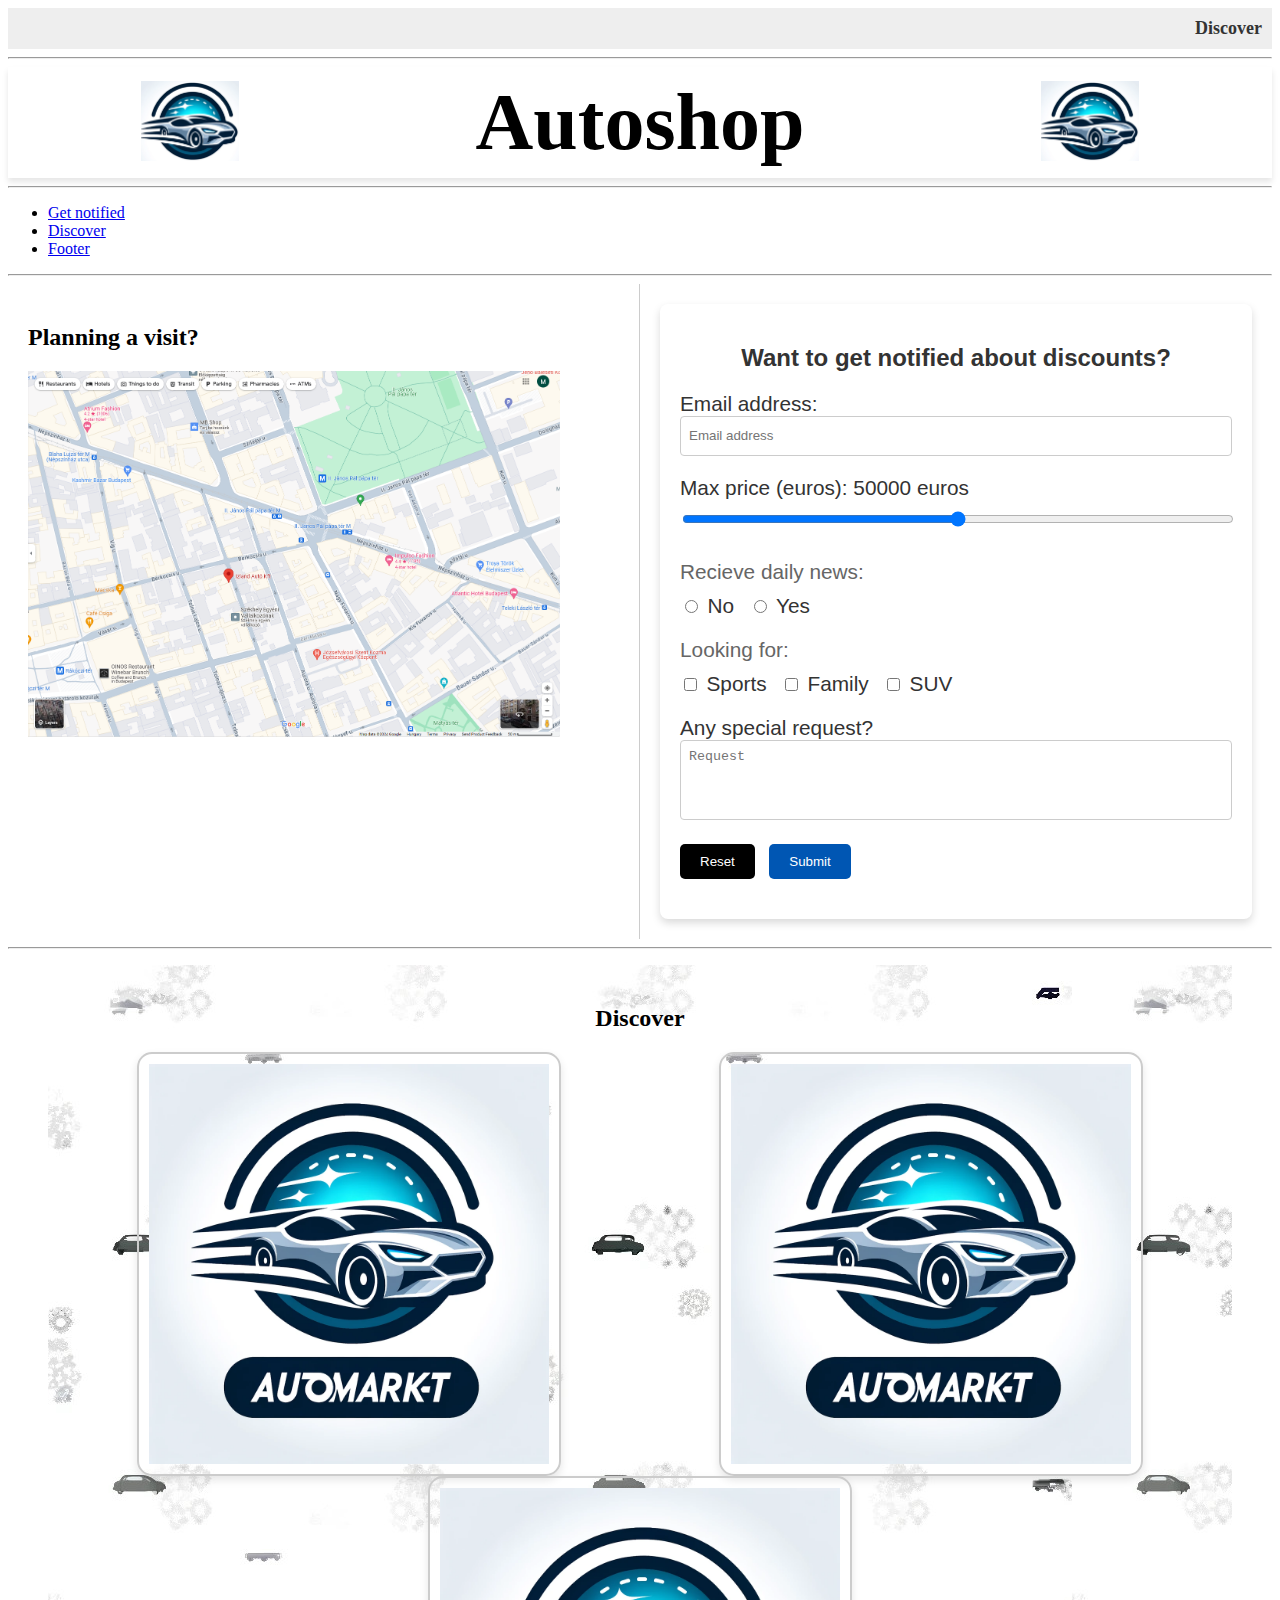
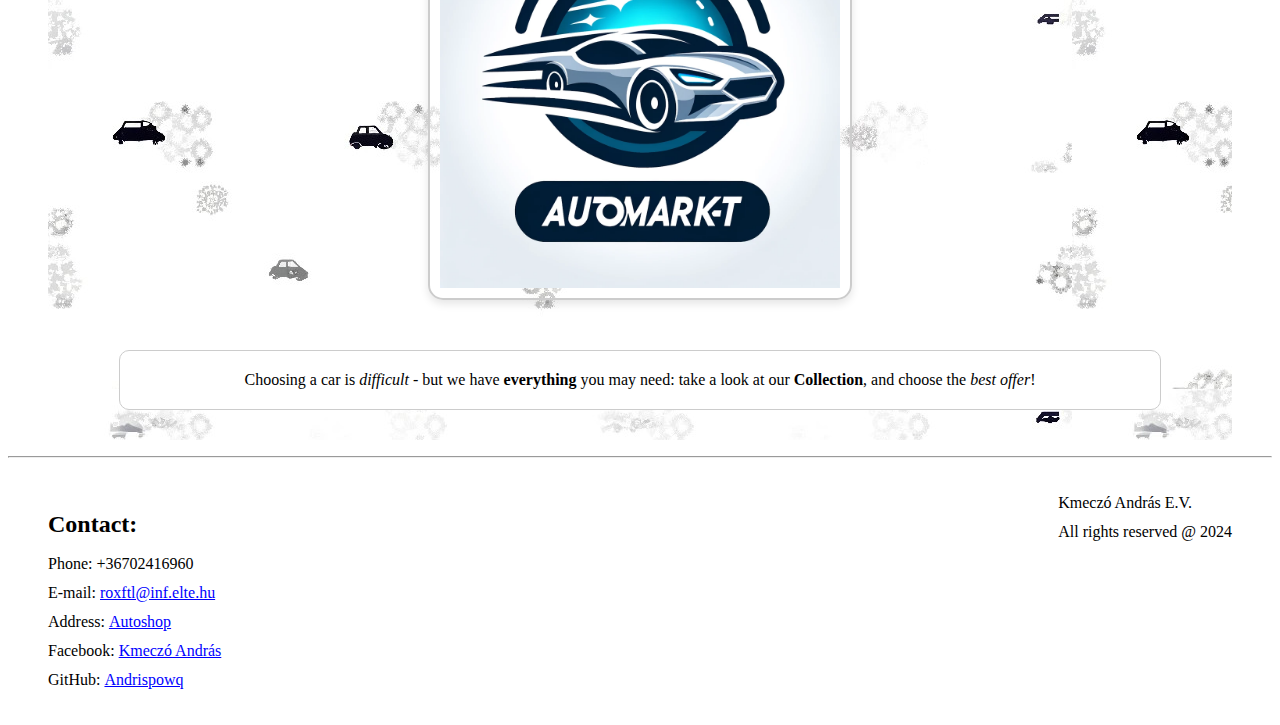
<file: index.html>
<!DOCTYPE html>
<html lang="en">
<head>
    <meta charset="UTF-8">
    <meta name="viewport" content="width=device-width, initial-scale=1.0">
    <title>Main page - Autoshop</title>
    <script src="global.js" defer></script>
    <script src="index.js"></script>
    <link rel="stylesheet" href="index.css">
    <link rel="stylesheet" href="global.css">
    <link rel="stylesheet" href="print_global.css">
</head>
<body>
    <nav class="navbar">
        <a href="discover.html">Discover</a>
    </nav>
    
    <hr>
    
    <header>
        <div class="title_table">
            <div class="icon">
                <a href="images/logo.png" target="_blank"><img src="images/logo_small.png" alt="Page logo"></a>
            </div>
        
            <div class="title">
                <h1>Autoshop</h1>
            </div>
        
            <div class="icon">
                <a href="images/logo.png" target="_blank"><img src="images/logo_small.png" alt="Page logo"></a>
            </div>
        </div>
    </header>

    <hr>

    <nav>
        <ul>
            <li><a href="#aside">Get notified</a></li>
            <li><a href="#discover">Discover</a></li>
            <li><a href="#footnote">Footer</a></li>
        </ul>
    </nav>
        
    <hr>
    
    <div class="aside-content" id="aside">
        <article class="left-article">
            <h2>Planning a visit?</h2>
            <a href="images/location_big.png" target="_blank"><img src="images/location.png" alt="Location of the shop"></a>
        </article>
        <article class="right-article">
            <div id="form">
                <h2>Want to get notified about discounts?</h2>
                <form onsubmit="handleSubmit(); return false;">
                    <div>
                        <label for="mail">Email address: </label>
                        <input id="mail" type="email" placeholder="Email address" maxlength="40">
                    </div>

                    <div>
                        <label for="price">Max price (euros): <span id="sliderValue">50</span> euros</label>
                        <input id="price" name="slider" type="range" min="0" max="100000" oninput="updateSliderValue(this.value);">
                    </div>
                
                    <div>
                        <p>Recieve daily news: </p>
                        <input type="radio" name="news" value="no" id="no">
                        <label for="no">No</label>
                        <input type="radio" name="news" value="yes" id="yes">
                        <label for="yes">Yes</label>
                    </div>
                
                    <div>
                        <p>Looking for: </p>
                        <input type="checkbox" id="sports">
                        <label for="sports">Sports</label>
                        <input type="checkbox" id="family">
                        <label for="family">Family</label>
                        <input type="checkbox" id="suv">
                        <label for="suv">SUV</label>
                    </div>
                
                    <div>
                        <label for="extra">Any special request?</label>
                        <textarea id="extra" placeholder="Request" maxlength="100"></textarea>
                    </div>
                
                    <div>
                        <button type="reset">Reset</button>
                        <button type="submit">Submit</button>
                    </div>
                </form>
            </div>
        </article>
    </div>
    
    <hr>
    
    <figure id="discover">
        <h2>Discover</h2>
        <div class="discover_table">
            <div class="discover_cell">
                <img src="images/logo.png" class="discover_img" id="discover1" alt="Randomly selected image from the collection" onclick="navigate('discover.html');">
            </div>
            <div class="discover_cell">
                <img src="images/logo.png" class="discover_img" id="discover2" alt="Randomly selected image from the collection" onclick="navigate('discover.html');">
            </div>
            <div class="discover_cell">
                <img src="images/logo.png" class="discover_img" id="discover3" alt="Randomly selected image from the collection" onclick="navigate('discover.html');">
            </div>
        </div>
        <figcaption class="slogan">Choosing a car is <i>difficult</i> - but we have <strong>everything</strong> you may need: take a look at our <strong>Collection</strong>, and choose the <em>best offer</em>!</figcaption>
    </figure>
    
    <hr>
    
    <footer id="footnote">
        <div class="footer-content">
            <div class="contact-info">
                <h2>Contact:</h2>
                <p>Phone: +36702416960</p>
                <p>E-mail: <a href="mailto:roxftl@inf.elte.hu" target="_blank">roxftl@inf.elte.hu</a></p>
                <p>Address: <a href="https://www.google.com/maps/place/Izland+Aut%C3%B3+Kft./@47.4943908,19.0748757,17.5z/data=!4m6!3m5!1s0x4741dc5fc229ca87:0x3fae6b8b20c40c0f!8m2!3d47.4940043!4d19.0754171!16s%2Fg%2F1hhwfvmf2?entry=ttu" target="_blank">Autoshop</a></p>
                <p>Facebook: <a href="https://www.facebook.com/kmeczo.andras/" target="_blank"><span lang="hu">Kmeczó András</span></a></p>
                <p>GitHub: <a href="https://github.com/Andrispowq" target="_blank">Andrispowq</a></p>
            </div>
            <div class="legal-info">
                <p lang="hu">Kmeczó András E.V.</p>
                <p>All rights reserved @ <time datetime="2024">2024</time></p>
            </div>
        </div>
    </footer>
</body>
</html>
</file>
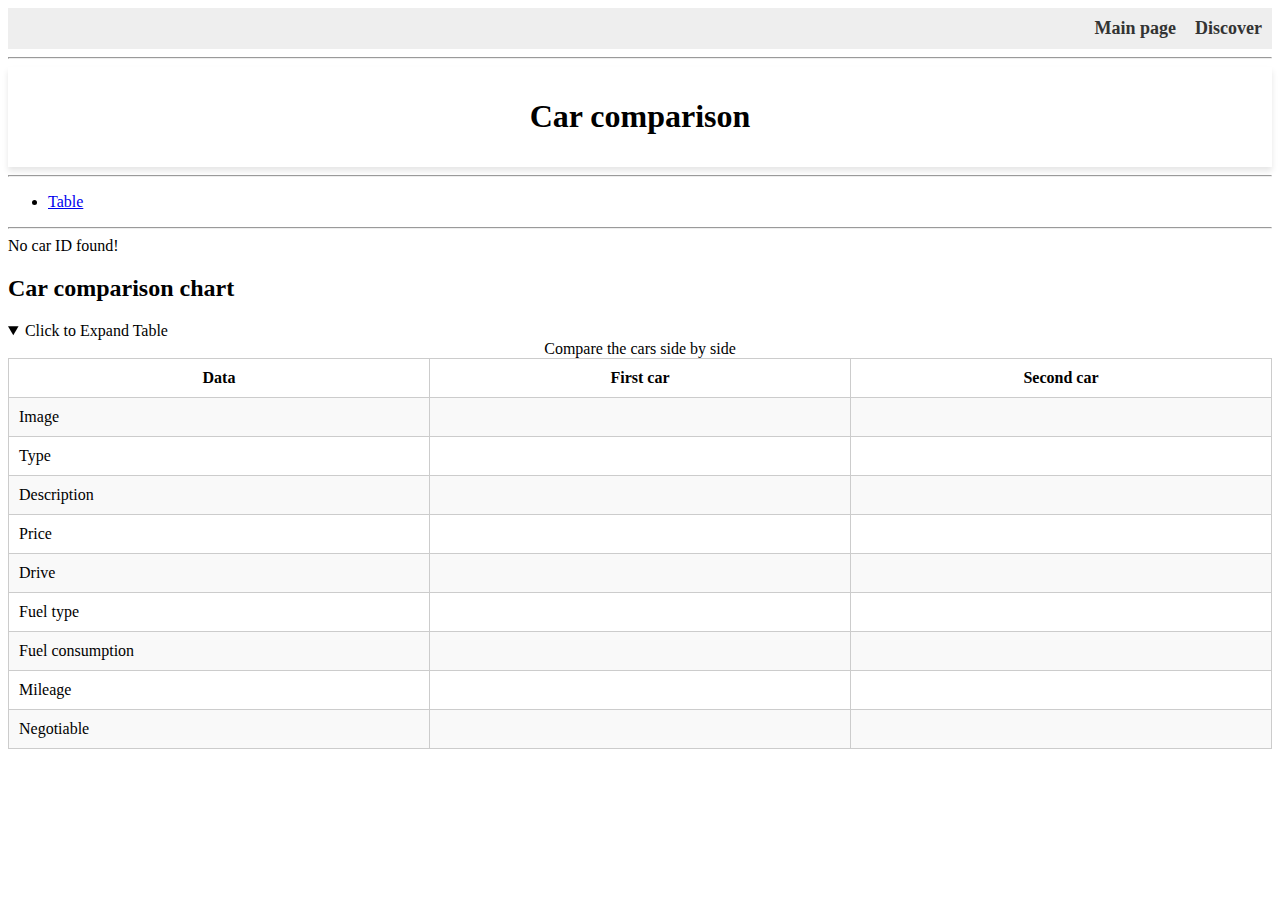
<file: compare.html>
<!DOCTYPE html>
<html lang="en">
<head>
    <meta charset="UTF-8">
    <meta name="viewport" content="width=device-width, initial-scale=1.0">
    <title>Car comparison - Autoshop</title>
    <script src="global.js" defer></script>
    <script src="compare.js"></script>
    <link rel="stylesheet" href="compare.css">
    <link rel="stylesheet" href="global.css">
    <link rel="stylesheet" href="print_global.css">
</head>
<body>
    <nav class="navbar">
        <a href="index.html">Main page</a>
        <a href="discover.html">Discover</a>
    </nav>

    <hr>

    <header>
        <h1>Car comparison</h1>
    </header>

    <hr>

    <nav>
        <ul>
            <li><a href="#cars_table">Table</a></li>
        </ul>
    </nav>

    <hr>

    <aside>
        <div id="content"></div>
    </aside>

    <article>
        <h2>Car comparison chart</h2>
        <details open>
            <summary>Click to Expand Table</summary>
            <table id="cars_table">
                <caption>Compare the cars side by side</caption>
                <tr class="cars_row">
                    <th class="cars_cell"><p>Data</p></th>
                    <th class="cars_cell"><p>First car</p></th>
                    <th class="cars_cell"><p>Second car</p></th>
                </tr>

                <tr class="cars_row">
                    <td class="cars_cell"><p>Image</p></td>
                    <td class="cars_cell" id="img1" onclick="car1()"></td>
                    <td class="cars_cell" id="img2" onclick="car2()"></td>
                </tr>

                <tr class="cars_row">
                    <td class="cars_cell"><p>Type</p></td>
                    <td class="cars_cell" id="type1"></td>
                    <td class="cars_cell" id="type2"></td>
                </tr>

                <tr class="cars_row">
                    <td class="cars_cell"><p>Description</p></td>
                    <td class="cars_cell" id="desc1"></td>
                    <td class="cars_cell" id="desc2"></td>
                </tr>

                <tr class="cars_row">
                    <td class="cars_cell"><p>Price</p></td>
                    <td class="cars_cell" id="price1"></td>
                    <td class="cars_cell" id="price2"></td>
                </tr>

                <tr class="cars_row">
                    <td class="cars_cell"><p>Drive</p></td>
                    <td class="cars_cell" id="drive1"></td>
                    <td class="cars_cell" id="drive2"></td>
                </tr>

                <tr class="cars_row">
                    <td class="cars_cell"><p>Fuel type</p></td>
                    <td class="cars_cell" id="fuel1"></td>
                    <td class="cars_cell" id="fuel2"></td>
                </tr>

                <tr class="cars_row">
                    <td class="cars_cell"><p>Fuel consumption</p></td>
                    <td class="cars_cell" id="cons1"></td>
                    <td class="cars_cell" id="cons2"></td>
                </tr>

                <tr class="cars_row">
                    <td class="cars_cell"><p>Mileage</p></td>
                    <td class="cars_cell" id="mil1"></td>
                    <td class="cars_cell" id="mil2"></td>
                </tr>

                <tr class="cars_row">
                    <td class="cars_cell"><p>Negotiable</p></td>
                    <td class="cars_cell" id="neg1"></td>
                    <td class="cars_cell" id="neg2"></td>
                </tr>
            </table>
        </details>
    </article>
</body>
</html>
</file>
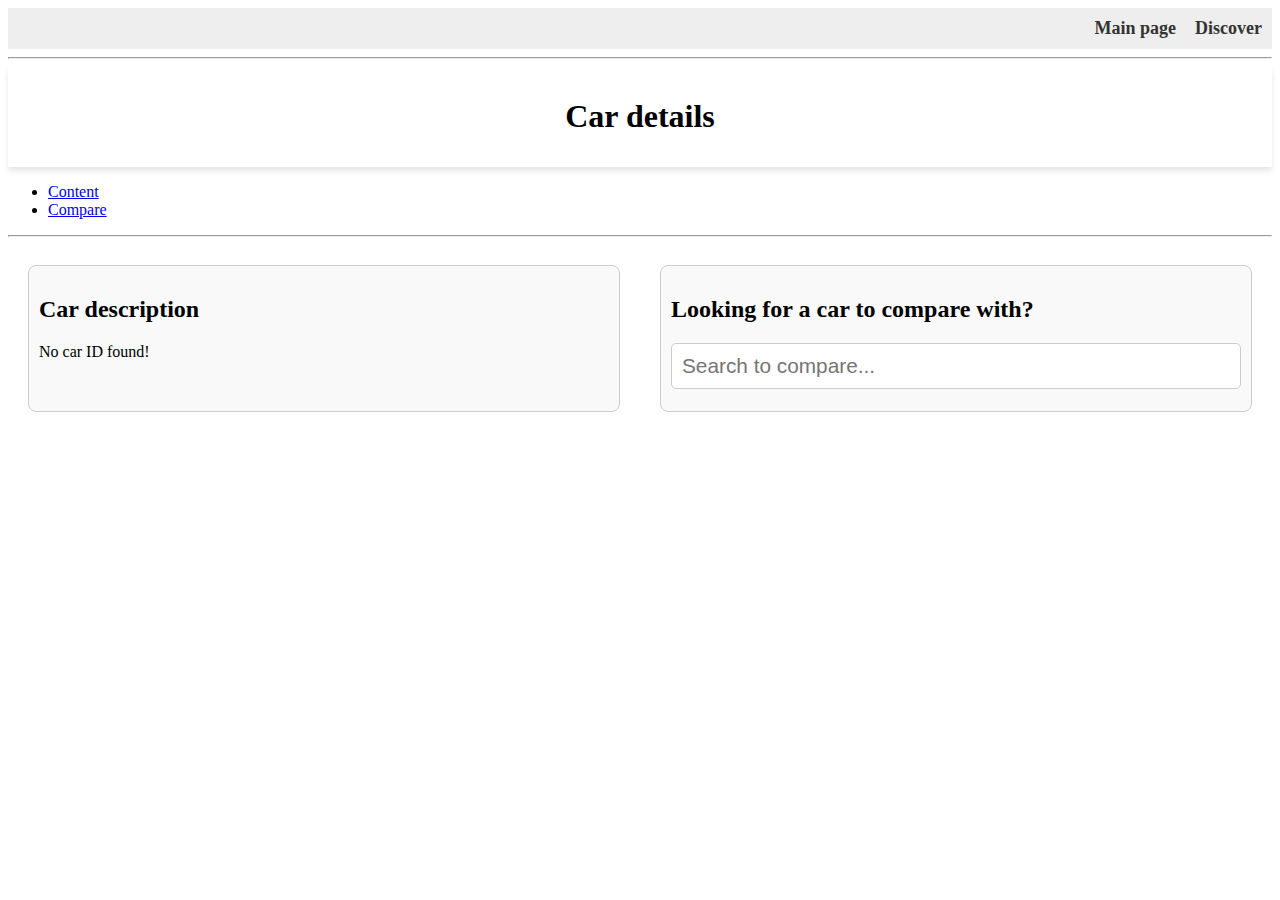
<file: details.html>
<!DOCTYPE html>
<html lang="en">
<head>
    <meta charset="UTF-8">
    <meta name="viewport" content="width=device-width, initial-scale=1.0">
    <title>Car details - Autoshop</title>
    <script src="global.js" defer></script>
    <script src="details.js"></script>
    <link rel="stylesheet" href="details.css">
    <link rel="stylesheet" href="global.css">
    <link rel="stylesheet" href="print_global.css">
</head>
<body>
    <nav class="navbar">
        <a href="index.html">Main page</a>
        <a href="discover.html">Discover</a>
    </nav>

    <hr>

    <header>
        <h1>Car details</h1>
    </header>

    <nav>
        <ul>
            <li><a href="#description">Content</a></li>
            <li><a href="#query">Compare</a></li>
        </ul>
    </nav>

    <hr>

    <div class="content">
        <article class="left-article">
            <div id="description">
                <h2>Car description</h2>
                <div id="content"></div>
                <div id="car"></div>
            </div>
        </article>
    
        <article class="right-article">
            <div id="query">
                <h2>Looking for a car to compare with?</h2>
                <input type="search" id="searchbar" placeholder="Search to compare..." oninput="search(this.value);">
                <div id="matching"></div>
            </div>
        </article>
    </div>
</body>
</html>
</file>
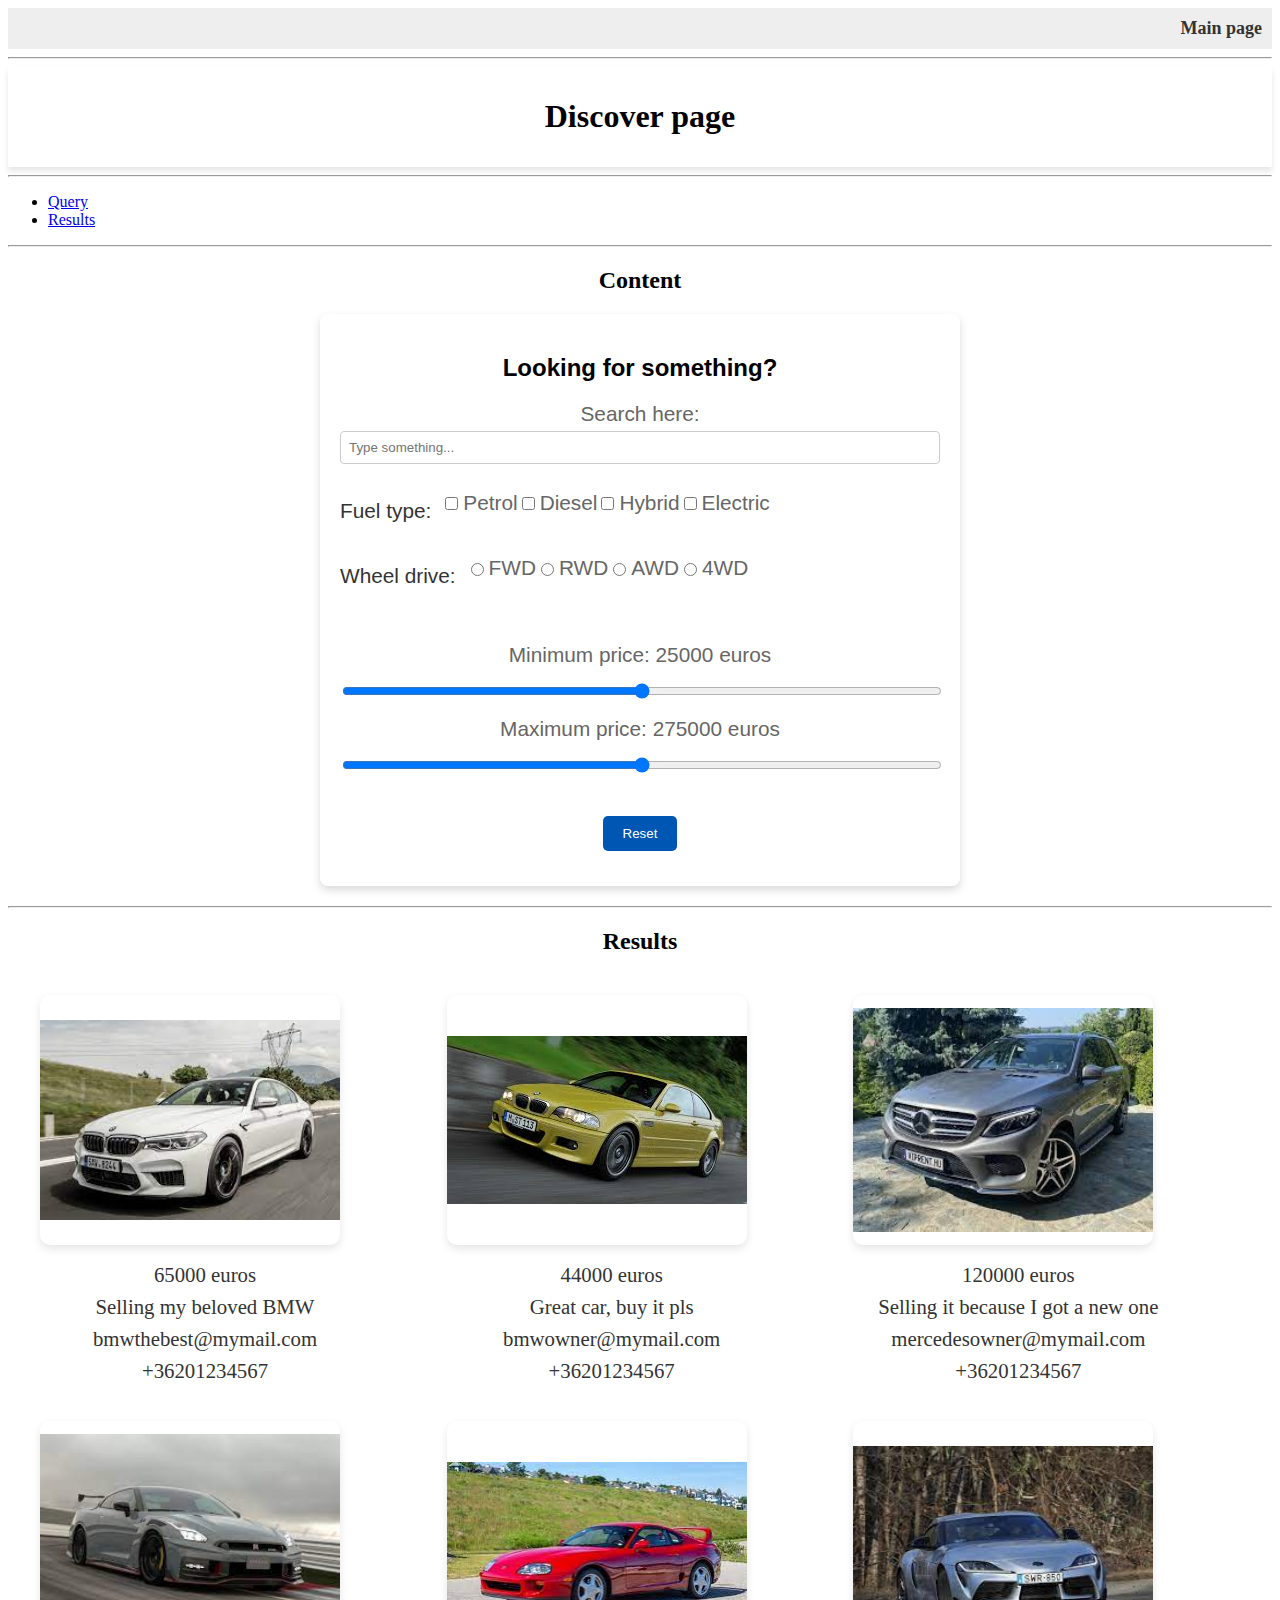
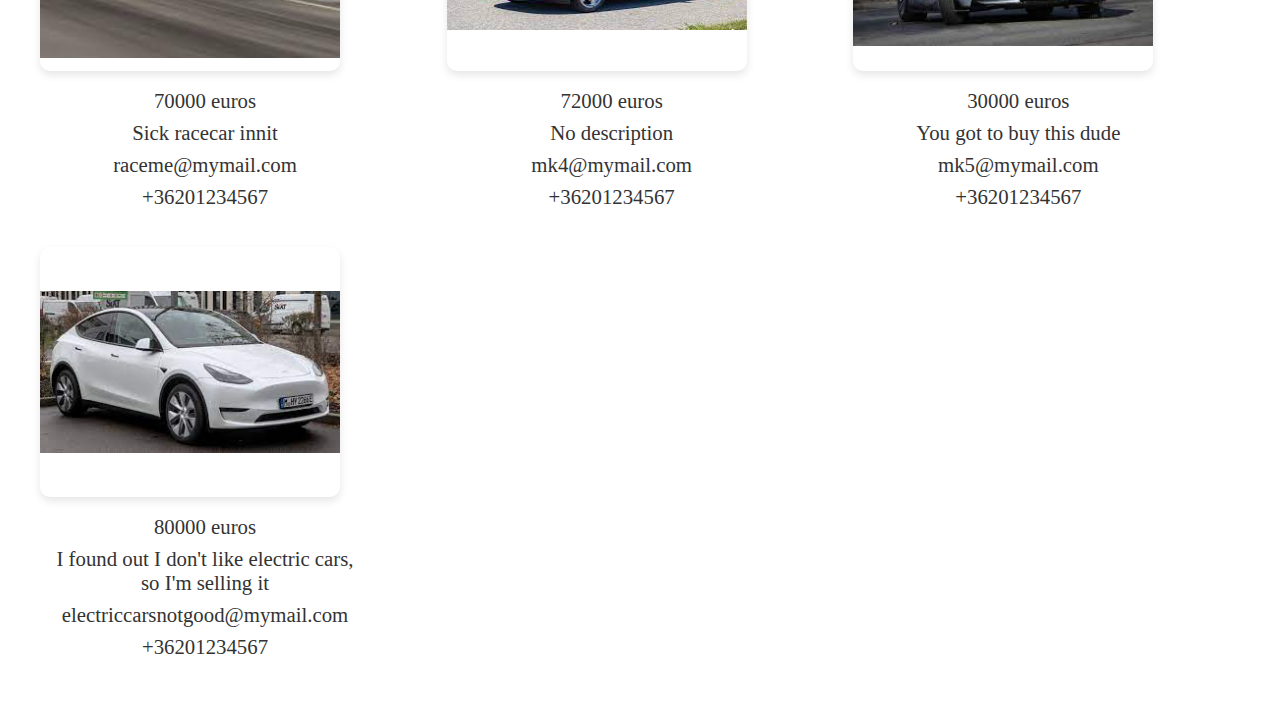
<file: discover.html>
<!DOCTYPE html>
<html lang="en">
<head>
    <meta charset="UTF-8">
    <meta name="viewport" content="width=device-width, initial-scale=1.0">
    <title>Discover - Autoshop</title>
    <script src="global.js" defer></script>
    <script src="discover.js"></script>
    <link rel="stylesheet" href="discover.css">
    <link rel="stylesheet" href="global.css">
    <link rel="stylesheet" href="print_global.css">
</head>
<body>
    <nav class="navbar">
        <a href="index.html">Main page</a>
    </nav>
    
    <hr>

    <header>
        <h1>Discover page</h1>
    </header>

    <hr>

    <nav>
        <ul>
            <li><a href="#query">Query</a></li>
            <li><a href="#table">Results</a></li>
        </ul>
    </nav>

    <hr>

<section>
    <h2>Content</h2>
    <article id="query">
        <form>
            <h2>Looking for something?</h2>

            <div>
                <label for="searchbar">Search here:</label>
                <input type="search" id="searchbar" placeholder="Type something..." oninput="generateTable();" maxlength="30">
            </div>

            <div class="options">
                <div class="fuel-options">
                    <p>Fuel type:</p>
                    <input type="checkbox" id="petrol" onchange="generateTable();">
                    <label for="petrol">Petrol</label>
                    <input type="checkbox" id="diesel" onchange="generateTable();">
                    <label for="diesel">Diesel</label>
                    <input type="checkbox" id="hybrid" onchange="generateTable();">
                    <label for="hybrid">Hybrid</label>
                    <input type="checkbox" id="electric" onchange="generateTable();">
                    <label for="electric">Electric</label>
                </div>
            
                <div class="drive-options">
                    <p>Wheel drive:</p>
                    <input type="radio" name="drive" id="fwd" value="0" onchange="generateTable();">
                    <label for="fwd">FWD</label>
                    <input type="radio" name="drive" id="rwd" value="1" onchange="generateTable();">
                    <label for="rwd">RWD</label>
                    <input type="radio" name="drive" id="awd" value="2" onchange="generateTable();">
                    <label for="awd">AWD</label>
                    <input type="radio" name="drive" id="4wd" value="3" onchange="generateTable();">
                    <label for="4wd">4WD</label>
                </div>
            </div>            

            <div style="padding-top: 15px;">
                <label for="min_val">Minimum price: <span id="min_price">25000</span> euros</label>
                <input type="range" id="min_val" min="0" max="50000" oninput="changeMin(this.value);" onchange="changeMin(this.value);">

                <br>

                <label for="max_val">Maximum price: <span id="max_price">275000</span> euros</label>
                <input type="range" id="max_val" min="50000" max="500000" oninput="changeMax(this.value);" onchange="changeMax(this.value);">

                <script>
                    function changeMin(value) {
                        document.getElementById("min_price").innerHTML = value
                        generateTable()
                    }
                    function changeMax(value) {
                        document.getElementById("max_price").innerHTML = value
                        generateTable()
                    }
                </script>
            </div>

            <div style="padding-top: 15px;">
                <button type="submit" onclick="generateTable();">Reset</button>
            </div>
        </form>
    </article>

    <hr>

    <article id="table">
        <h2>Results</h2>
        <div id="car-container">
        </div>
    </article>
</section>
</body>
</html>
</file>
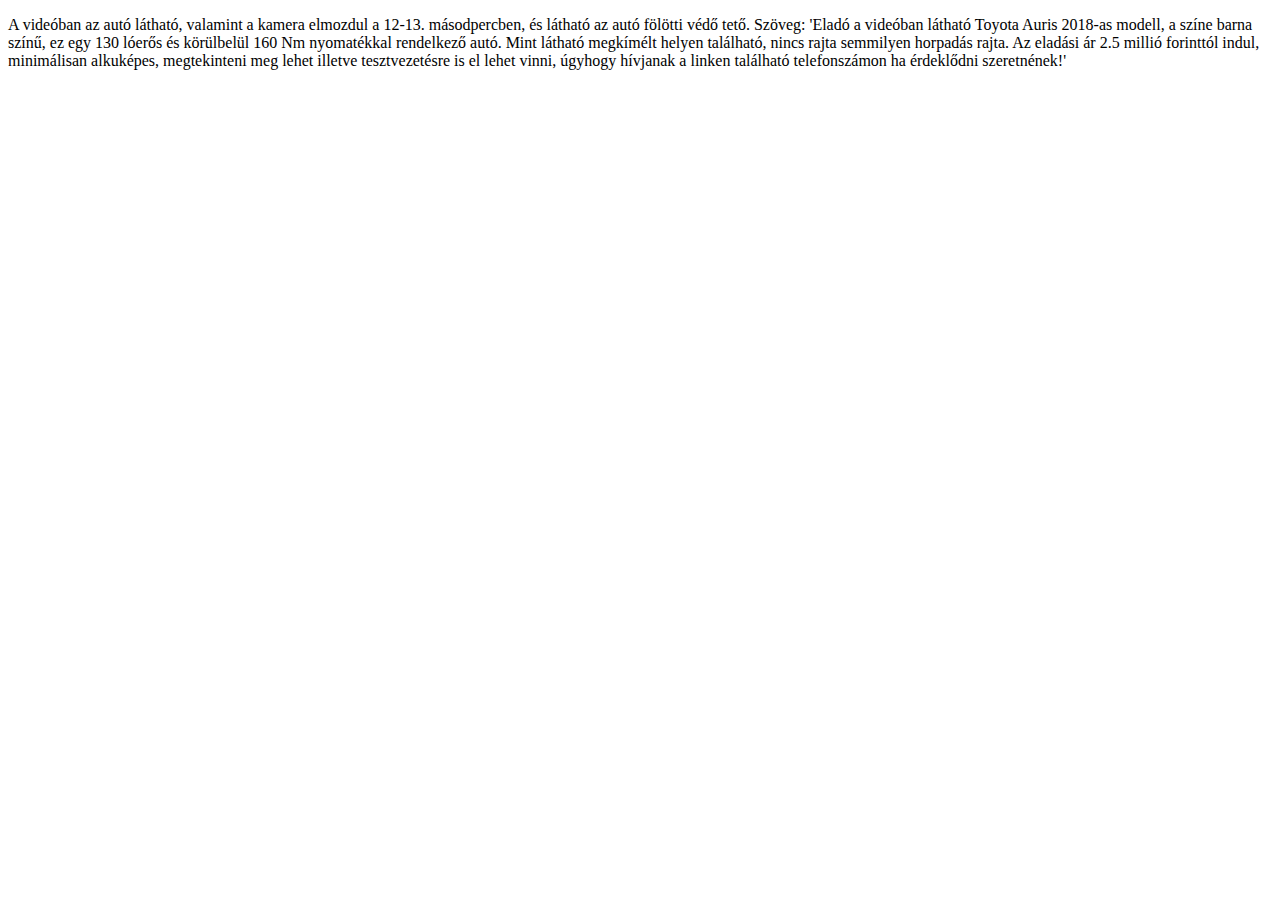
<file: transcripts/toyotaauris18.html>
<!DOCTYPE html>
<html lang="hu">
<head>
    <meta charset="UTF-8">
    <meta name="viewport" content="width=device-width, initial-scale=1.0">
    <title>Transcript for Toyota Auris 2018</title>
</head>
<body>
    <p>A videóban az autó látható, valamint a kamera elmozdul a 12-13. másodpercben, és látható az autó fölötti védő tető. Szöveg: 'Eladó a videóban látható Toyota Auris 2018-as modell, a színe barna színű, ez egy 130 lóerős és körülbelül 160 Nm nyomatékkal rendelkező autó. Mint látható megkímélt helyen található, nincs rajta semmilyen horpadás rajta. Az eladási ár 2.5 millió forinttól indul, minimálisan alkuképes, megtekinteni meg lehet illetve tesztvezetésre is el lehet vinni, úgyhogy hívjanak a linken található telefonszámon ha érdeklődni szeretnének!'</p>
</body>
</html>
</file>
<file: index.css>
.title_table {
    display: flex;
    align-items: center;
    width: 100%;
    max-width: 1200px;
}

.icon {
    flex: 1;
    display: flex;
    justify-content: center;
}

.title {
    flex: 2;
    text-align: center;
}

.title h1 {
    font-size: 5rem;
    font-weight: bold;
    margin: 0;
}

.icon img {
    height: 80px;
    width: auto;
}

.aside-content {
    display: flex;
    flex-wrap: wrap;
}

.left-article {
    border-right: 1px solid #ccc;
    flex: 1;
    min-width: 50%;
    box-sizing: border-box;
    padding: 20px;
}

.right-article {
    flex: 1;
    min-width: 50%;
    box-sizing: border-box;
    padding: 20px;
}

.left-article img {
    width: 90%;
    height: auto;
}

@media screen and (max-width: 1000px) {
    .left-article {
        min-width: 100%;
        border-right: none;
        border-bottom: 1px solid #ccc;
    }

    .left-article, .right-article {
        min-width: 100%;
    }

    .aside-content {
        flex-direction: column; 
    }
}

.slogan {
    max-width: 1000px;
    margin: 50px auto 10px auto;
    background-color: white;
    border: 1px solid #ccc;
    border-radius: 10px;
    padding: 20px;
}

#form {
    max-width: 600px;
    margin: 0 auto;
    padding: 20px;
    background: #ffffff;
    box-shadow: 0 4px 8px rgba(0,0,0,0.15);
    border-radius: 8px;
    font-family: Arial, sans-serif;
}

#form h2 {
    color: #333333;
    text-align: center;
}

#form div {
    margin-bottom: 20px;
}

#form p {
    font-size: 1.3rem;
    color: #666666;
    margin: 0 0 10px;
}

#form input[type="email"], #form input[type="range"], #form textarea {
    width: 100%;
    padding: 8px;
    border: 1px solid #ccc;
    border-radius: 4px;
    box-sizing: border-box;
}

#form input[type="email"], #form textarea {
    height: 40px;
}

#form textarea {
    height: 80px;
    resize: none;
}

#form label {
    margin-right: 10px;
    font-size: 1.3rem;
    color: #333;
}

#form input[type="checkbox"], #form input[type="radio"] {
    margin-right: 5px;
}

#form button {
    padding: 10px 20px;
    border: none;
    background-color: #0056b3;
    color: white;
    border-radius: 5px;
    cursor: pointer;
    transition: background-color 0.3s ease;
}

#form button:hover {
    background-color: #003580;
}

#form button[type="reset"] {
    background-color: #000;
    margin-right: 10px;
}

#form button:hover[type="reset"] {
    background-color: #ccc;
}

#discover {
    background-image: url('images/background.jpg');
    background-repeat: repeat;
    background-color: #fff;

    padding: 20px;
    text-align: center;
}

.discover_table {
    display: flex;
    justify-content: space-around;
    flex-wrap: wrap;
    margin: 0 -10px;
}

.discover_cell {
    display: flex;
    justify-content: center;
    align-items: center;
    padding: 10px;
    border: 2px solid #ccc;
    border-radius: 15px;
    box-shadow: 0 4px 8px rgba(0,0,0,0.1);
    transition: transform 0.3s ease-in-out;
    flex-direction: column;
}

.discover_cell:hover {
    transform: scale(1.05);
}

.discover_img {
    width: 400px;
    height: auto;
    display: block;
}

#footnote {
    background-color: white;
    color: black;
    padding: 20px;
    font-size: 1rem;
    line-height: 1.5;
}

.footer-content {
    display: flex;
    justify-content: space-between;
    max-width: 1200px;
    margin: 0 auto;
    padding: 0 20px;
}

.contact-info h2 {
    margin-bottom: 10px;
}

.contact-info p, .legal-info p {
    margin: 5px 0;
}

#footnote a {
    color: blue;
    text-decoration: underline;
    font-size: medium;
}

#footnote a:hover {
    text-decoration: underline;
}

#footnote a:visited {
    color: red;
    text-decoration: underline;
}
</file>
<file: global.css>
.navbar {
    text-align: right;
    background-color: #eee;
    padding: 10px;
}

.navbar a {
    font-size: large;
    color: #333;
    font-weight: bold;
    text-decoration: none;
    transition: color 0.3s ease, text-decoration-color 0.3s ease;
    padding-left: 15px;
}

.navbar a:hover, .navbar a:active {
    color: #0056b3;
    text-decoration: underline;
    text-decoration-color: #0056b3;
}

header {
    display: flex;
    justify-content: center;
    align-items: center;
    color: black;
    padding: 10px 20px;
    box-shadow: 0 4px 6px rgba(0, 0, 0, 0.1);
}
</file>
<file: print_global.css>
@media print {
    .navbar {
        display: none;
    }

    nav {
        display: none;
    }

    video {
        display: none;
    }

    img {
        max-width: 300px;
        height: auto;
    }

    #query {
        page-break-after: always;
    }

    #discover {
        page-break-before: always;
        page-break-after: always;
    }
}
</file>
<file: compare.css>
#cars_table {
    width: 100%;
    border-collapse: collapse;
}

.cars_row {
    display: table-row;
}

.cars_cell {
    width: 300px;
    display: table-cell;
    padding: 10px;
    border: 1px solid #ccc;
}

.cars_cell img {
    max-width: 100%;
    height: auto;
    transition: transform 0.3s ease;
}

.cars_cell img:hover {
    transform: scale(1.05);
}

.cars_cell p {
    margin: 0;
}

.cars_row:nth-child(even) {
    background-color: #f9f9f9;
}
</file>
<file: details.css>
#car {
    margin-bottom: 20px;
    padding: 10px;
}

#car img {
    max-width: 100%;
    height: auto;
}

.extra {
    margin-bottom: 10px;
}

.extra img,
.extra video {
    max-width: 100%;
    height: auto;
}

.content {
    display: flex;
    flex-direction: row;
    justify-content: space-between;
}

article {
    flex: 1;
}

.left-article {
    margin: 20px;
    padding: 10px;
    border-right: 1px solid #ccc;
    border: 1px solid #ccc;
    border-radius: 8px;
    background-color: #f9f9f9;
}

.right-article {
    margin: 20px;
    padding: 10px;
    border: 1px solid #ccc;
    border-radius: 8px;
    background-color: #f9f9f9;
}

#query {
    display: flex;
    flex-direction: column;
}

#matching {
    flex: 1; 
}

#searchbar {
    width: 100%;
    padding: 10px;
    border: 1px solid #ccc;
    border-radius: 5px;
    font-size: 1.3rem;
    box-sizing: border-box;
    margin-bottom: 10px;
}

#searchbar:focus {
    outline: none;
    border-color: #007bff;
}

.button-container {
    margin-top: 20px;
}

.button-container div {
    margin-bottom: 10px;
}

.button-container button {
    padding: 10px 20px;
    font-size: 1.3rem;
    border: none;
    border-radius: 5px;
    background-color: blue;
    color: #fff;
    cursor: pointer;
    transition: background-color 0.3s ease;
}

.button-container button:hover {
    background-color: #0056b3;
}

.button-container button:focus {
    outline: none;
}

@media (max-width: 768px) {
    .content {
        flex-direction: column;
    }
}
</file>
<file: discover.css>
section {
    text-align: center;
}

.table_cell {
    width: 33%;
    height: 300px;
    text-align: center;
    vertical-align: middle;
    margin: 150px;
}

.table_cell img {
    max-width: 100%;
    max-height: 100%;
    object-fit: contain;
}

#query {
    max-width: 600px;
    margin: 20px auto;
    padding: 20px;
    background: #ffffff;
    box-shadow: 0 4px 8px rgba(0,0,0,0.15);
    border-radius: 8px;
    font-family: Arial, sans-serif;
}

#query div {
    margin-bottom: 15px;
}

#query p {
    font-size: 1.3rem;
    color: #333333;
    margin-bottom: 5px;
}

#query input[type="search"], #query input[type="range"] {
    width: 100%;
    padding: 8px;
    border: 1px solid #ccc;
    border-radius: 4px;
    box-sizing: border-box;
}

#query input[type="checkbox"], #query input[type="radio"] {
    margin-right: 5px;
}

#query label {
    display: block;
    margin: 5px 0;
    font-size: 1.3rem;
    color: #666;
}

#query button {
    padding: 10px 20px;
    border: none;
    background-color: #0056b3;
    color: white;
    border-radius: 5px;
    cursor: pointer;
    transition: background-color 0.3s ease;
}

#query button:hover {
    background-color: #b9d3f9;
}

#query .range-label {
    display: flex;
    justify-content: space-between;
    align-items: center;
}

.options {
    display: flex;
    flex-direction: column;
}

.fuel-options, .drive-options {
    display: flex;
    align-items: center;
    margin-bottom: 5px;
}

.fuel-options p, .drive-options p {
    margin-right: 10px;
}

.fuel-options label, .drive-options label {
    margin-right: 10px;
    display: inline-flex;
    align-items: center;
}

#table {
    text-align: center;
}

#car-container {
    display: grid;
    grid-template-columns: repeat(3, 1fr);
    gap: 20px;
    padding: 20px;
    max-width: 1200px;
    margin: 0 auto;
}

.car-card {
    display: flex;
    justify-content: center;
    align-items: center;
    width: 300px;
    box-shadow: 0 4px 8px rgba(0,0,0,0.1);
    border-radius: 10px;
    overflow: hidden;
    background-color: #fff;
    transition: transform 0.3s ease-in-out;
}

.car-card:hover {
    transform: scale(1.05);
}

.car-card img {
    width: 100%;
    height: auto;
    display: block;
}

.car-details {
    padding: 10px 15px;
    text-align: center;
}

.car-details p {
    margin: 8px 0;
    font-size: 1.3rem;
    color: #333;
}

@media (max-width: 960px) {
    .car-container {
        grid-template-columns: repeat(2, 1fr);
    }
}

@media (max-width: 600px) {
    .car-container {
        grid-template-columns: 1fr;
    }
}
</file>
